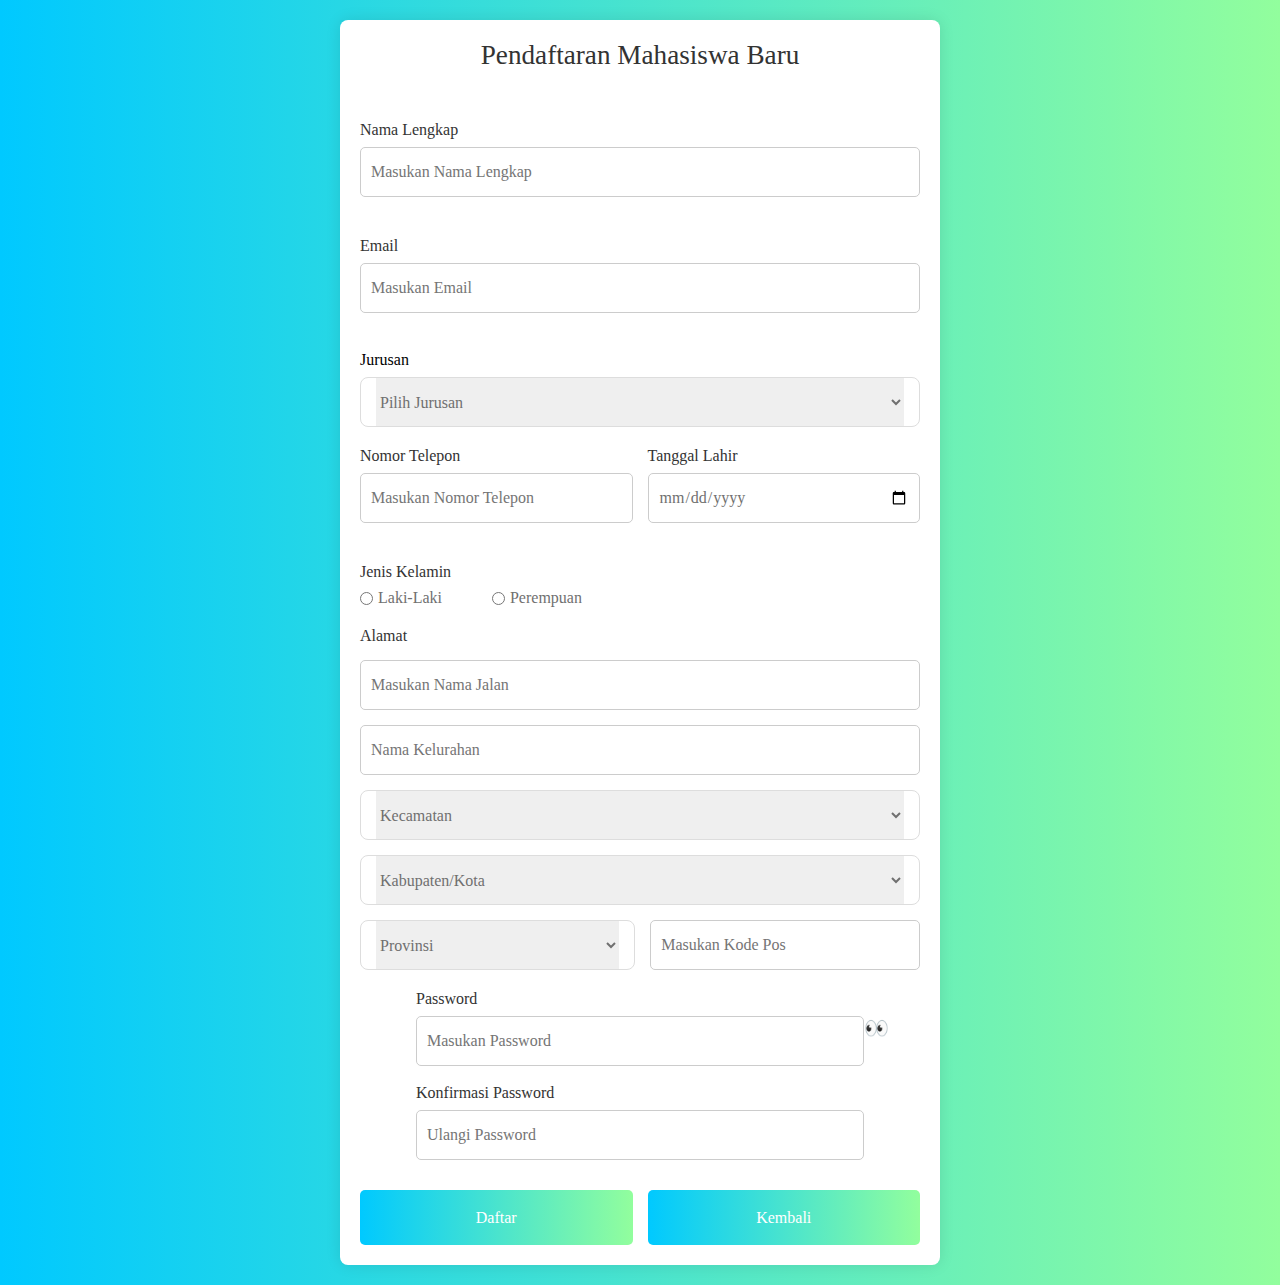
<file: form pendaftaran.html>
<!DOCTYPE html>
<html lang="en">
<head>
    <meta charset="UTF-8">
    <meta name="viewport" content="width=device-width, initial-scale=1.0">
    <link rel="stylesheet" href="style form pendaftaran.css">
    <title>Form Pendaftaran</title>
    <script>
        function togglePassword() {
            var passwordField = document.getElementById("password");
            var confirmPasswordField = document.getElementById("confirm-password");
            var showBtn = document.getElementById("show-password-btn");
            
            if (passwordField.type === "password") {
                passwordField.type = "text"; 
                confirmPasswordField.type = "text"; 
                showBtn.innerHTML = "&#128065;"; 
            } else {
                passwordField.type = "password"; 
                confirmPasswordField.type = "password"; 
                showBtn.innerHTML = "&#128064;"; 
            }
        }
    </script>
</head>
<body>
    <section class="container">
        <header>Pendaftaran Mahasiswa Baru</header>
        <form class="form" action="#">

            <div class="input-box">
                <label for="nama">Nama Lengkap</label>
                <input type="text" id="nama" placeholder="Masukan Nama Lengkap" required>
            </div>
            
            <div class="input-box">
                <label for="email">Email</label>
                <input type="email" id="email" placeholder="Masukan Email" required>
            </div>
            <br><label for="jurusan">Jurusan</label>
            <div class="column">
                <div class="select-box">
                    <select name="Jurusan" required>
                        <option hidden>Pilih Jurusan</option>
                        <option>Teknologi Informasi (S1)</option>
                        <option>Sistem Informasi (S1)</option>
                        <option>Informatika (S1)</option>
                        <option>Teknik Komputer (S1)</option>
                        <option>Desain Komunikasi Visual (S1)</option>
                        <option>Rekayasa Perangkat Lunak (D3)</option>
                        <option>Sistem Informasi Akuntansi (D3)</option>
                    </select>
                </div>
            </div>

            <div class="column">
                <div class="input-box">
                    <label for="phone">Nomor Telepon</label>
                    <input type="tel" id="phone" placeholder="Masukan Nomor Telepon" required>
                </div>
                <div class="input-box">
                    <label for="dob">Tanggal Lahir</label>
                    <input type="date" id="dob" placeholder="Masukan Tanggal Lahir" required>
                </div>
            </div>

            <div class="gender">
                <h3>Jenis Kelamin</h3>
                <div class="gender-option">
                    <div class="gdr">
                        <input type="radio" id="laki-laki" name="gender" required>
                        <label for="laki-laki">Laki-Laki</label>
                    </div>
                    <div class="gdr">
                        <input type="radio" id="perempuan" name="gender" required>
                        <label for="perempuan">Perempuan</label>
                    </div>
                </div>
            </div>

            <div class="input-box address">
                <label for="provinsi">Alamat</label>
                <input type="text" id="provinsi" placeholder="Masukan Nama Jalan" required>
                <div class="column">
                    <input type="text" placeholder="Nama Kelurahan" required>
                    </div>
                <div class="column">
                    <div class="select-box">
                        <select name="kabupaten" required>
                            <option hidden>Kecamatan</option>
                            <option>Batuceper</option>
                            <option>Benda</option>
                            <option>Cibodas</option>
                            <option>Ciledug</option>
                            <option>Cipondoh</option>
                            <option>Jatiuwung</option>
                            <option>Karang Tengah</option>
                            <option>Karawaci</option>
                            <option>Larangan</option>
                            <option>Neglasari</option>
                        </select>
                    </div>
                </div>
                <div class="column">
                    <div class="select-box">
                        <select name="kabupaten" required>
                            <option hidden>Kabupaten/Kota</option>
                            <option>Kota Tangerang</option>
                            <option>Kota Tangerang Selatan</option>
                            <option>Kota Cilegon</option>
                            <option>Kota Serang</option>
                            <option>Kabupaten Lebak</option>
                            <option>Kabupaten Pandeglang</option>
                            <option>Jakarta Barat</option>
                            <option>Jakarta Pusat</option>
                            <option>Jakarta Selatan</option>
                            <option>Jakarta Timur</option>
                        </select>
                    </div>
                </div>
                <div class="column">
                    <div class="select-box">
                        <select name="kabupaten" required>
                            <option hidden>Provinsi</option>
                            <option>DKI Jakarta</option>
                            <option>Banten</option>
                            <option>Jawa Tengah</option>
                            <option>Daerah Istimewah Yogyakarta</option>
                            <option>Jawa Barat</option>
                            <option>Jawa Timur</option>
                            <option>Kalimantan Barat</option>
                            <option>Kalimantan Timur</option>
                            <option>Kalimantan Selatan</option>
                            <option>Kalimantan Tengah</option>
                        </select>
                        </div>
                    <input type="text" placeholder="Masukan Kode Pos" required>
                </div>
            </div>
                 </div>
                 </div>
            <div class="input-box password">
                <label for="password">Password</label>
                <input type="password" id="password" placeholder="Masukan Password" required>
                <span class="show-btn" id="show-password-btn" onclick="togglePassword()">&#128064;</span>
            </div>
            <div class="input-box password">
                <br><label for="confirm-password">Konfirmasi Password</label>
                <input type="password" id="confirm-password" placeholder="Ulangi Password" required>
            </div>
            <div class="column">
                <button type="submit">Daftar</button>
                <button type="button" onclick="window.location.href='index.html';">Kembali</button>
            </div>
            
        </form>
    </section>
</body>
</html>
</file>
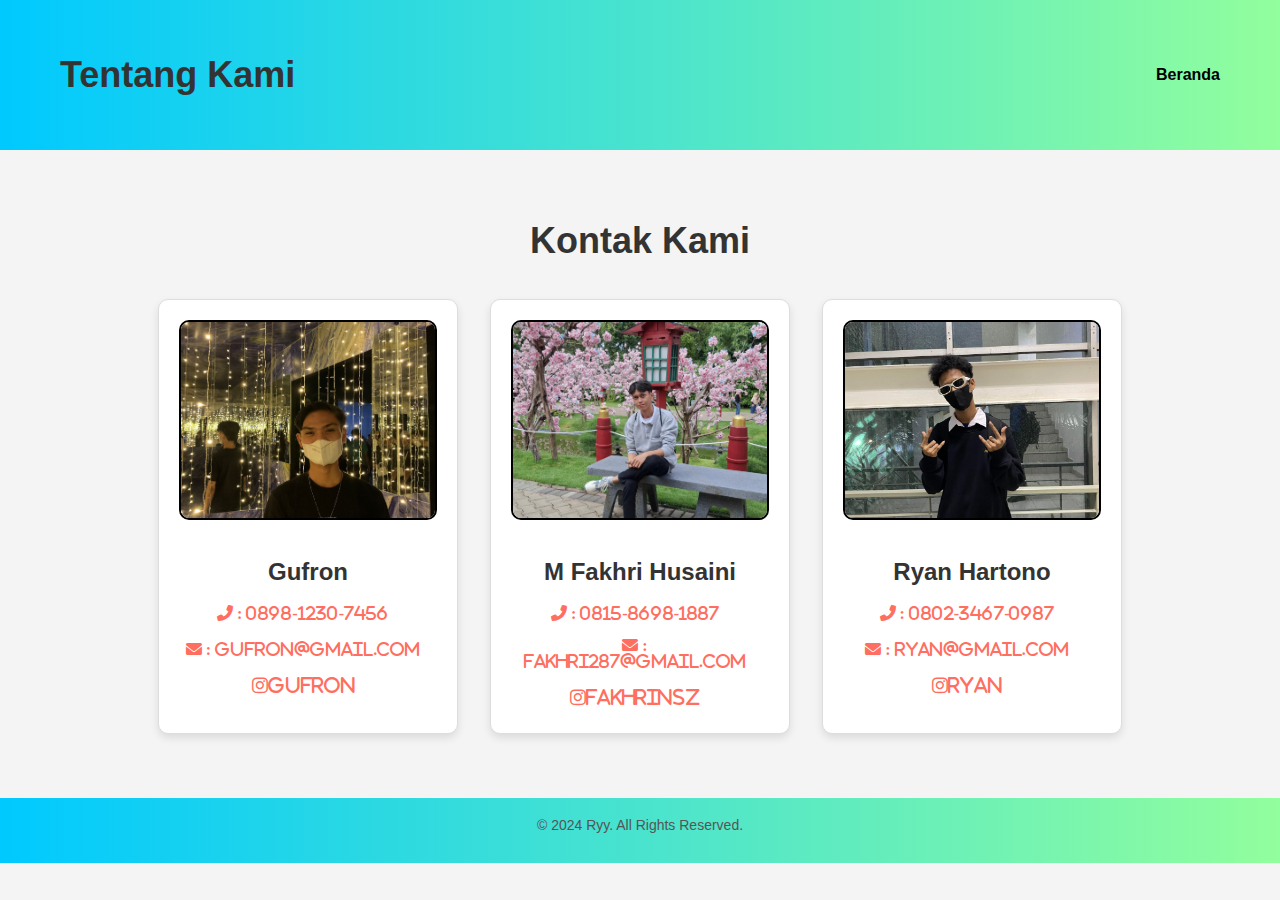
<file: kontak.html>
<!DOCTYPE html>
<html lang="en">
<head>
    <meta charset="UTF-8">
    <meta name="viewport" content="width=device-width, initial-scale=1.0">
    <title>Kontak</title>
    <link rel="stylesheet" href="stylekontak.css">
    <link href="https://cdnjs.cloudflare.com/ajax/libs/font-awesome/6.0.0-beta3/css/all.min.css" rel="stylesheet">
</head>
<body>
    <header class="header">
        <nav class="navbar">
            <div class="logo"><h2>Tentang Kami</h2></div>
            <ul class="nav-links">
                <li><a href="index.html">Beranda</a></li>
        </nav>
    </header>
    <section id="projects" class="projects">
        <h2>Kontak Kami</h2>
        <div class="project-list">
            <div class="project">
                <div class="contact-icons">
                <img src="gufron.jpeg" alt="Project 1 Image" class="project-image">
                <h3>Gufron</h3>
                <p><i class="fas fa-phone-alt"> : 0898-1230-7456 </i></p>
                <p><i class="fas fa-envelope"> : gufron@gmail.com</i></p>
                <a href="https://instagram.com/gufron" target="_blank"><i class="fab fa-instagram">Gufron</i></a>
            </div>
            </div>
            <div class="project">
                <div class="contact-icons">
                <img src="fakhri.jpeg" alt="Project 2 Image" class="project-image">
                <h3>M Fakhri Husaini</h3>
                <p><i class="fas fa-phone-alt"> : 0815-8698-1887 </i></p>
                <p><i class="fas fa-envelope"> : fakhri287@gmail.com</i></p>
                <a href="https://instagram.com/gufron" target="_blank"><i class="fab fa-instagram">Fakhrinsz</i></a>
            </div>
            </div>
            <div class="project">
                <div class="contact-icons">
                <img src="ryan.jpeg" alt="Project 3 Image" class="project-image">
                <h3>Ryan Hartono</h3>
                <p><i class="fas fa-phone-alt"> : 0802-3467-0987 </i></p>
                <p><i class="fas fa-envelope"> : ryan@gmail.com</i></p>
                <a href="https://instagram.com/gufron" target="_blank"><i class="fab fa-instagram">Ryan</i></a>
            </div>
            </div>
        </div>
    </section>
    <footer class="footer">
        <p>&copy; 2024 Ryy. All Rights Reserved.</p>
    </footer>
</body>
</html>
</file>
<file: style form pendaftaran.css>
*{
    margin: 0;
    padding: 0;
    font-family: 'cosmic sans ms';
    box-sizing: border-box;
}

body {
    min-height: 100vh;
    display: flex;
    align-items: center;
    justify-content: center;
    padding: 20px;
    background: linear-gradient(to right, #00C9FF, #92FE9D);
}

.container {
    position: relative;
    max-width: 700px;
    width: 100%;
    background: #fff;
    padding: 25px;
    border-radius: 8px;
    box-shadow: 0 0 15px rgba(0, 0, 0, 0.1);
}

.container header {
    font-size: 1.7rem;
    color: #333;
    font-weight: 500;
    text-align: center;
}

.container .form {
    margin-top: 30px;
}

.form .input-box {
    width: 100%;
    margin-top: 20px;
}

.input-box label {
    color: #333;
}

.form :where(.input-box input, .select-box) {
    position: relative;
    height: 50px;
    width: 100%;
    outline: none;
    font-size: 1rem;
    color: #707070;
    margin-top: 8px;
    border: 1px solid #ddd;
    border-radius: 8px;
    padding: 0 15px;
}

.input-box input:focus {
    box-shadow: 0 1px 0 rgba(0, 0, 0, 0.1);
}

.form .column {
    display: flex;
    column-gap: 15px;
}

.form.gender {
    margin-top: 20px;
}

.gender h3 {
    color: #333;
    font-size: 1rem;
    font-weight: 400;
    margin-bottom: 8px;
    margin-top: 20px;
}

.form :where(.gender-option, .gdr) {
    display: flex;
    align-items: center;
    column-gap: 50px;
    flex-wrap: wrap;
}

.form .gdr {
    column-gap: 5px;
}

.gdr .input {
    accent-color: rgb(130, 106, 251);
}
.form :where(.gdr input, .gdr label) {
    cursor: pointer;
}

.gdr label {
    color: #707070;
}

.address :where(input, .select-box) {
    margin-top: 15px;
}

.select-box select {
    height: 100%;
    width: 100%;
    outline: none;
    border: none;
    color: #707070;
    font-size: 1rem;
}

.form button {
    height: 55px;
    width: 100%;
    color: #fff;
    font-size: 1rem;
    font-weight: 400;
    margin-top: 30px;
    border: none;
    cursor: pointer;
    transition: all 0.2s ease;
    background: linear-gradient(to right, #00C9FF, #92FE9D);
}

.form button:hover {
    background: pink;
}

.container {
    max-width: 600px;
    margin: 0 auto;
    padding: 20px;
    font-family: Arial, sans-serif;
}

.form {
    display: flex;
    flex-direction: column;
}

.input-box {
    margin-bottom: 20px;
    position: relative;
}

.input-box input {
    width: 100%;
    padding: 10px;
    box-sizing: border-box;
    border: 1px solid #ccc;
    border-radius: 5px;
}

/* Posisi ikon mata */
.show-btn {
    position: absolute;
    right: auto;  /* Mengatur jarak kanan untuk lebih dekat dengan input */
    top: 50%;
    transform: translateY(-50%);
    cursor: pointer;
    font-size: 20px;
}

/* Styling untuk kolom password */
.input-box.password {
    position: relative;
    width: 80%;  /* Mengurangi lebar kolom password */
    margin: 0 auto;  /* Memusatkan kolom password */
}

/* Styling untuk tombol submit */
button {
    padding: 10px;
    background-color: #4CAF50;
    color: white;
    border: none;
    border-radius: 5px;
    cursor: pointer;
    font-size: 16px;
}

button:hover {
    background-color: #45a049;
}

.button a{
    text-decoration: none;
    font-size: 1rem;
    color: #111;
}
</file>
<file: stylekontak.css>
body {
    font-family: Arial, sans-serif;
    margin: 0;
    padding: 0;
    line-height: 1.6;
}

.header {
    background: linear-gradient(to right, #00C9FF, #92FE9D);
    color: #fff;
    padding: 1rem 0;
    text-align: center;
}

.navbar {
    display: flex;
    justify-content: space-between;
    align-items: center;
    padding: 0 2rem;
}

.nav-links {
    list-style: none;
    display: flex;
}

.nav-links li {
    margin-left: 2rem;
}

.nav-links a {
    color: #fff;
    text-decoration: none;
    font-weight: bold;
}

.about, .projects, .contact {
    padding: 2rem;
    text-align: center;
}

.projects .project-list {
    display: flex;
    flex-wrap: wrap;
    justify-content: center;
    gap: 2rem;
}

.project {
    background: #f4f4f4;
    border: 1px solid #ddd;
    padding: 1rem;
    border-radius: 8px;
    width: 300px;
}

.contact form {
    max-width: 600px;
    margin: 0 auto;
}

.form-group {
    margin-bottom: 1rem;
    text-align: left;
}

input, textarea {
    width: 100%;
    padding: 0.5rem;
    margin-top: 0.5rem;
    border: 1px solid #ddd;
    border-radius: 4px;
}

button {
    background: #333;
    color: #fff;
    padding: 0.7rem 1.5rem;
    border: none;
    border-radius: 4px;
    cursor: pointer;
}

button:hover {
    background: #555;
}

.footer {
    background: linear-gradient(to right, #00C9FF, #92FE9D);
    color: #fff;
    text-align: center;
    padding: 1rem 0;
    margin-top: 2rem;
}

.project-image {
    width: 150px; /* Sesuaikan ukuran lingkaran */
    height: 150px; /* Sesuaikan ukuran lingkaran */
    border-radius: 50%; /* Membuat gambar berbentuk lingkaran */
    object-fit: cover; /* Memastikan gambar tidak terdistorsi */
    border: 2px solid #000; /* Opsional: Tambahkan border untuk estetika */
}

/* Reset CSS untuk memastikan tampilan konsisten di semua browser */
* {
    margin: 0;
    padding: 0;
    box-sizing: border-box;
}

body {
    font-family: 'Arial', sans-serif;
    background-color: #f4f4f4;
    color: #333;
}

header {
    background-color: #333;
    color: white;
    padding: 20px 0;
}

.navbar {
    display: flex;
    justify-content: space-between;
    align-items: center;
    max-width: 1200px;
    margin: 0 auto;
    padding: 0 20px;
}

.nav-links {
    list-style-type: none;
}

.nav-links li {
    display: inline;
    margin-left: 20px;
}

.nav-links a {
    color: black;
    text-decoration: none;
    font-size: 16px;
}

h2 {
    text-align: center;
    margin: 30px 0;
    font-size: 36px;
    color: #333;
}

.project-list {
    display: flex;
    justify-content: center;
    gap: 40px;
    flex-wrap: wrap;
    max-width: 1200px;
    margin: 0 auto;
}

.project {
    background-color: white;
    border-radius: 10px;
    box-shadow: 0 4px 8px rgba(0, 0, 0, 0.1);
    width: 300px;
    padding: 20px;
    text-align: center;
    transition: transform 0.3s ease;
}

.project:hover {
    transform: translateY(-10px);
}

.project-image {
    width: 100%;
    height: 200px;
    object-fit: cover;
    border-radius: 10px;
    margin-bottom: 15px;
}

h3 {
    font-size: 24px;
    margin: 10px 0;
}

p {
    font-size: 16px;
    color: #555;
    margin-bottom: 10px;
}

.contact-icons i {
    color: #ff6f61;
    margin-right: 10px;
}

.contact-icons a {
    display: block;
    margin-top: 10px;
    color: #1da1f2;
    font-size: 18px;
    text-decoration: none;
    transition: color 0.3s;
}

.contact-icons a:hover {
    color: #0077b5;
}

footer {
    background-color: #333;
    color: white;
    text-align: center;
    padding: 20px 0;
    margin-top: 40px;
}

footer p {
    font-size: 14px;
}

/* Mobile responsiveness */
@media (max-width: 768px) {
    .project-list {
        flex-direction: column;
        align-items: center;
    }
}
</file>
